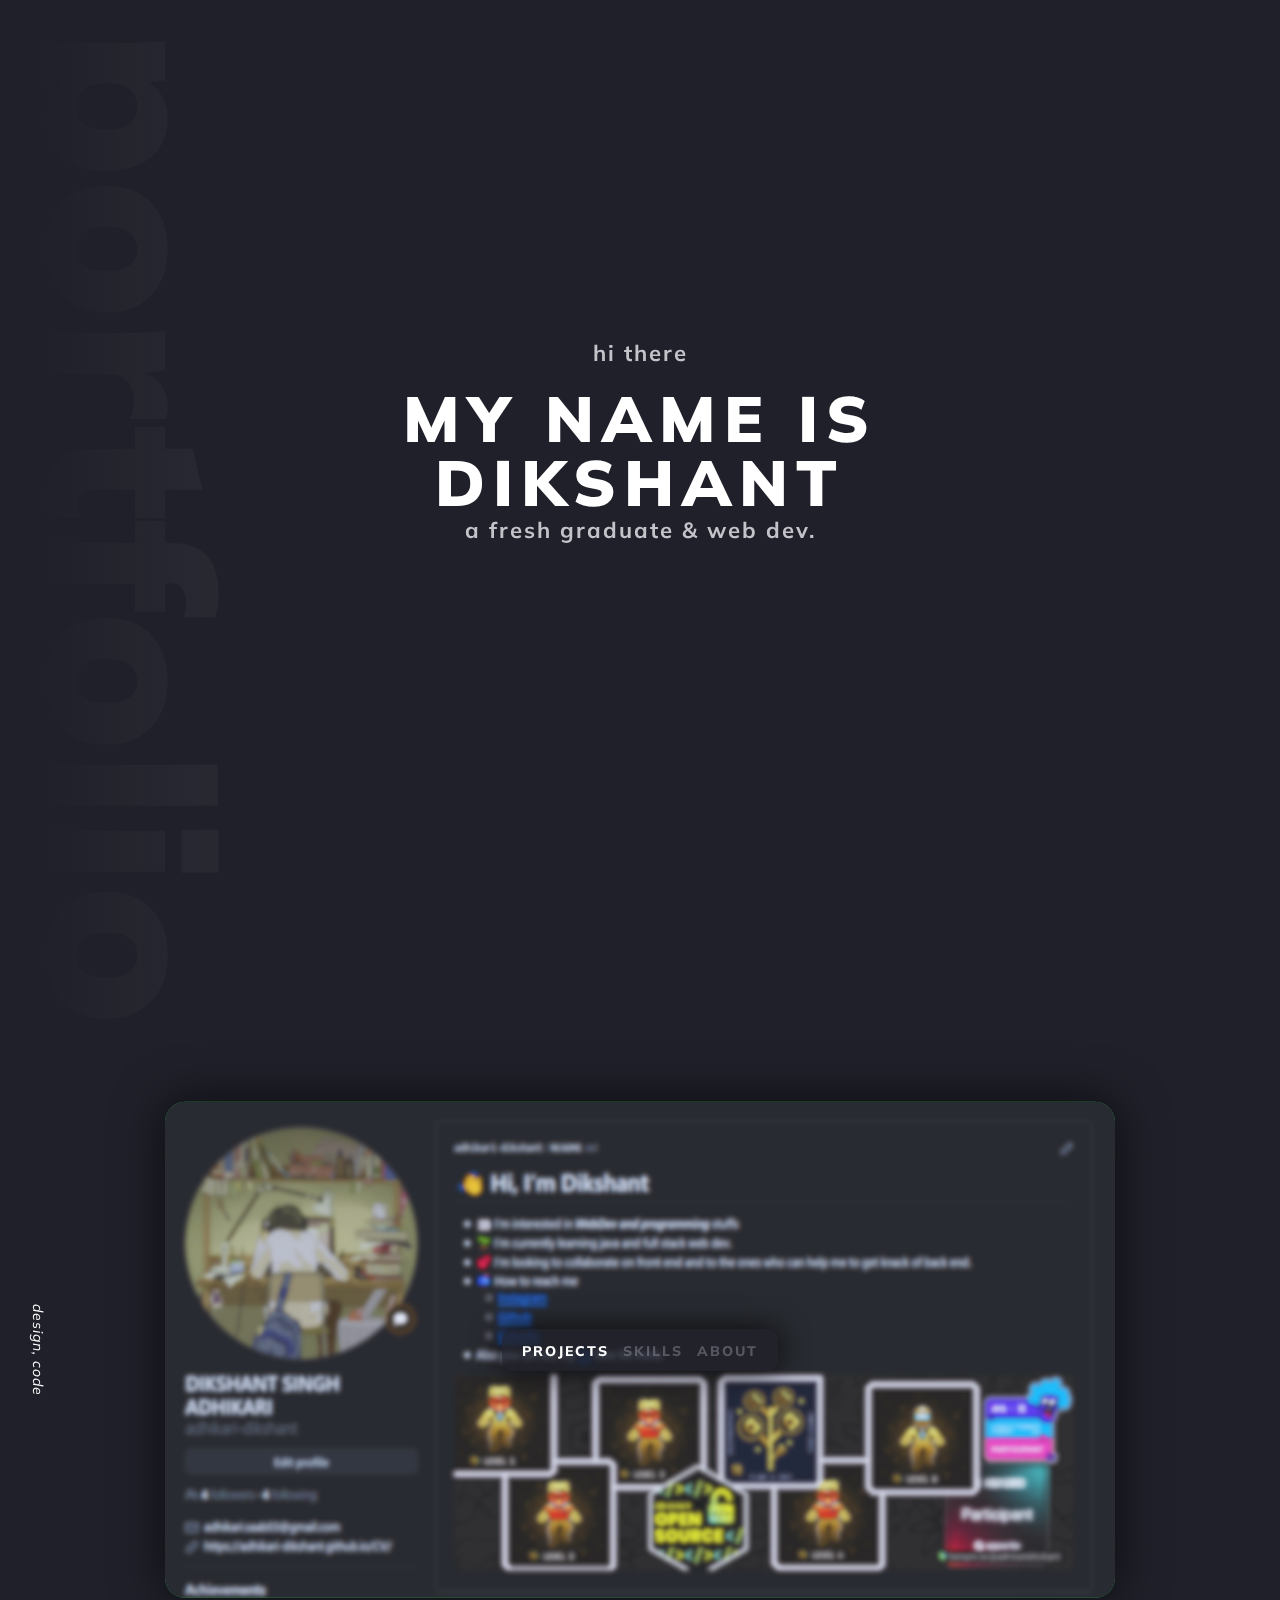
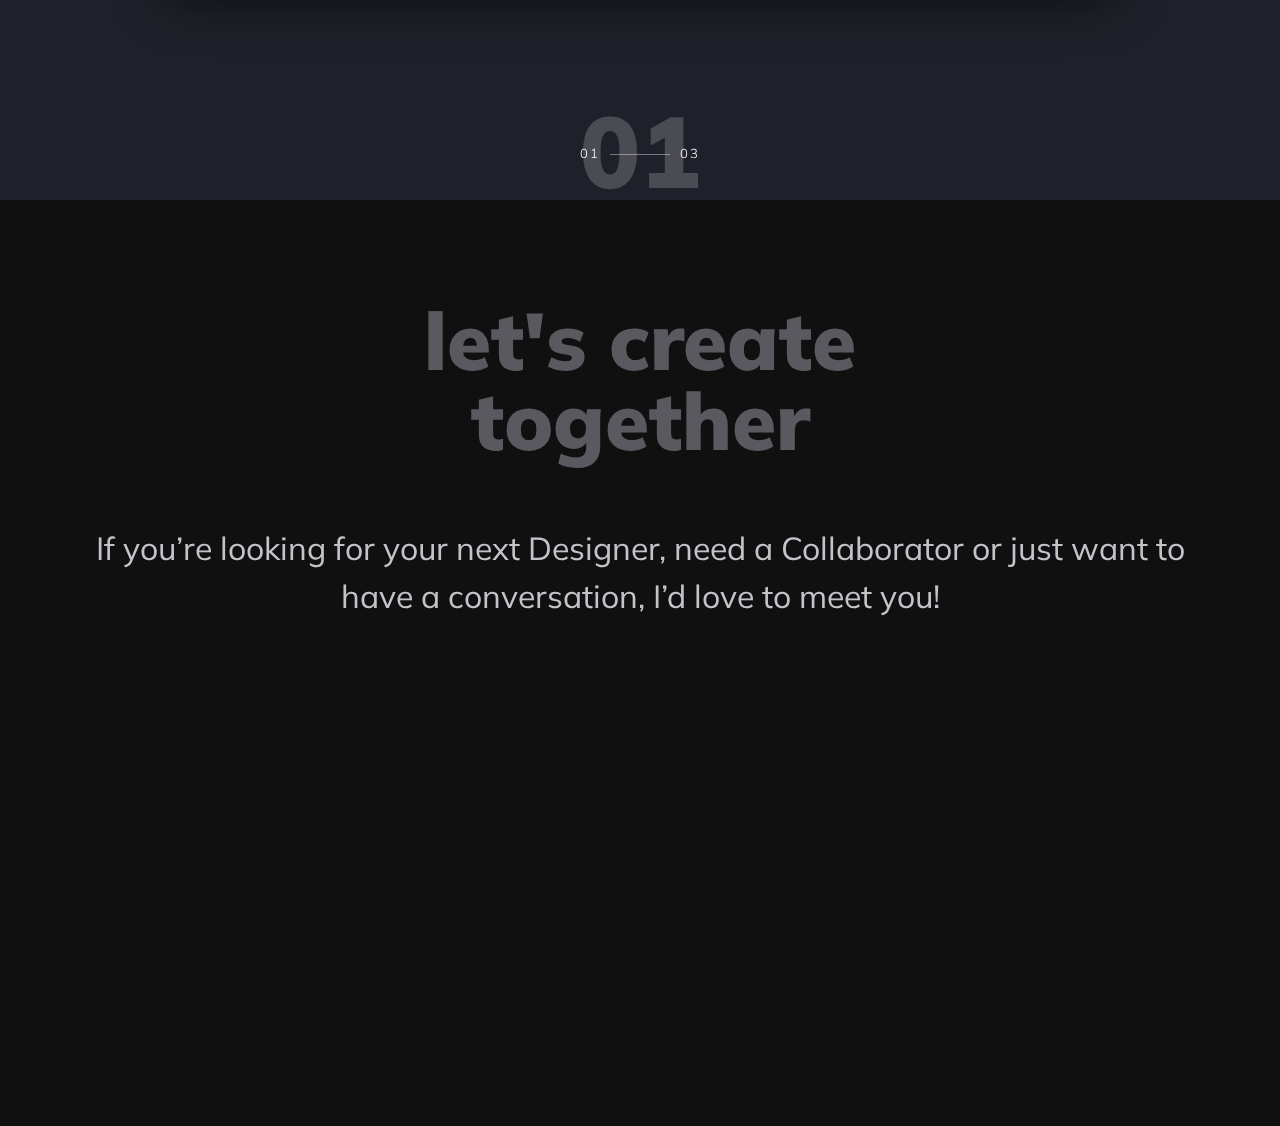
<file: index.html>
<!DOCTYPE html>
<html lang="en">
  <head>
    <meta charset="UTF-8" />
    <title>Dikshant Singh Adhikari</title>
    <link rel="shortcut icon" href="./assets/icon.ico" type="image/x-icon" />
    <link
      rel="stylesheet"
      href="https://cdnjs.cloudflare.com/ajax/libs/twitter-bootstrap/4.1.3/css/bootstrap.min.css"
    />
    <link
      rel="stylesheet"
      href="https://cdnjs.cloudflare.com/ajax/libs/animate.css/3.7.2/animate.min.css"
    />
    <link
      rel="stylesheet"
      href="https://cdnjs.cloudflare.com/ajax/libs/font-awesome/5.11.2/css/all.min.css"
    />
    <link
      rel="stylesheet"
      href="https://themify.me/wp-content/themes/themify-v32/themify-icons/themify-icons.css"
    />
    <link rel="stylesheet" href="./style.css" />
  </head>
  <body>
    <!-- partial:index.partial.html -->
    <div class="shadow-title parallax-top-shadow">portfolio</div>
    <div
      class="section-parallax parallax-00"
      style="
        background-image: url('http://www.ivang-design.com/svg-load/parallax/parallax-0.png');
      "
    ></div>
    <div
      class="section-parallax parallax-01"
      style="
        background-image: url('http://www.ivang-design.com/svg-load/parallax/parallax-01.png');
      "
    ></div>

    <div class="section full-height">
      <div class="section-title-wrap">
        <div class="container">
          <div class="row">
            <div class="col-12 text-center parallax-fade-top">
              <p>hi there</p>
              <h1>My name is<br />Dikshant</h1>
              <p>a fresh graduate & web dev.</p>
            </div>
          </div>
        </div>
      </div>
    </div>

    <div class="section full-height z-bigger">
      <ul class="case-study-wrapper">
        <li class="case-study-name">
          <a href="./pages/projects/projects.html" class="hover-target"
            >Projects</a
          >
        </li>
        <li class="case-study-name">
          <a href="./pages/skills/skills.html" class="hover-target">Skills</a>
        </li>
        <li class="case-study-name">
          <a href="./pages/about/about.html" class="hover-target">About</a>
        </li>
      </ul>
      <ul class="case-study-images">
        <li>
          <div class="img-hero-background bg-success bg-opacity-10">
            <img src="./assets/github.png" alt="" />
          </div>
          <div class="hero-number-back">01</div>
          <div class="hero-number">01</div>
          <div class="hero-number-fixed">03</div>
          <div class="case-study-title">design, code</div>
        </li>
        <li>
          <div class="img-hero-background">
            <img src="./assets/skills.png" alt="" />
          </div>
          <div class="hero-number-back">02</div>
          <div class="hero-number">02</div>
          <div class="case-study-title">growth, learnings</div>
        </li>
        <li>
          <div class="img-hero-background">
            <img src="./assets/about.png" alt="" />
          </div>
          <div class="hero-number-back">03</div>
          <div class="hero-number">03</div>
          <div class="case-study-title">personal, life</div>
        </li>
      </ul>
    </div>
    <div
      class="section padding-top-bottom over-hide background-dark z-bigger-2"
    >
      <div class="container">
        <div class="row justify-content-center">
          <div class="col-md-7 text-center">
            <a href="mailto:adhikari.saab03@gmail.com" class="hover-target">
              <div class="project-link-wrap">
                <p>let's create together</p>
              </div>
            </a>
          </div>
          <p class="footer-para">
            If you’re looking for your next Designer, need a Collaborator or
            just want to have a conversation, I’d love to meet you!
          </p>
        </div>
      </div>
      <div class="new_footer_top">
        <div class="footer_bg">
          <div class="footer_bg_one"></div>
          <div class="footer_bg_two"></div>
        </div>
      </div>
    </div>
    <!-- Scroll back to top
================================================== -->

    <div class="scroll-to-top hover-target"></div>

    <!-- Page cursor ================================================== -->
    <div class="cursor" id="cursor"></div>
    <div class="cursor2" id="cursor2"></div>
    <div class="cursor3" id="cursor3"></div>

    <!-- partial -->
    <script src="https://cdnjs.cloudflare.com/ajax/libs/jquery/3.3.1/jquery.min.js"></script>
    <script src="./script.js"></script>
  </body>
</html>
</file>
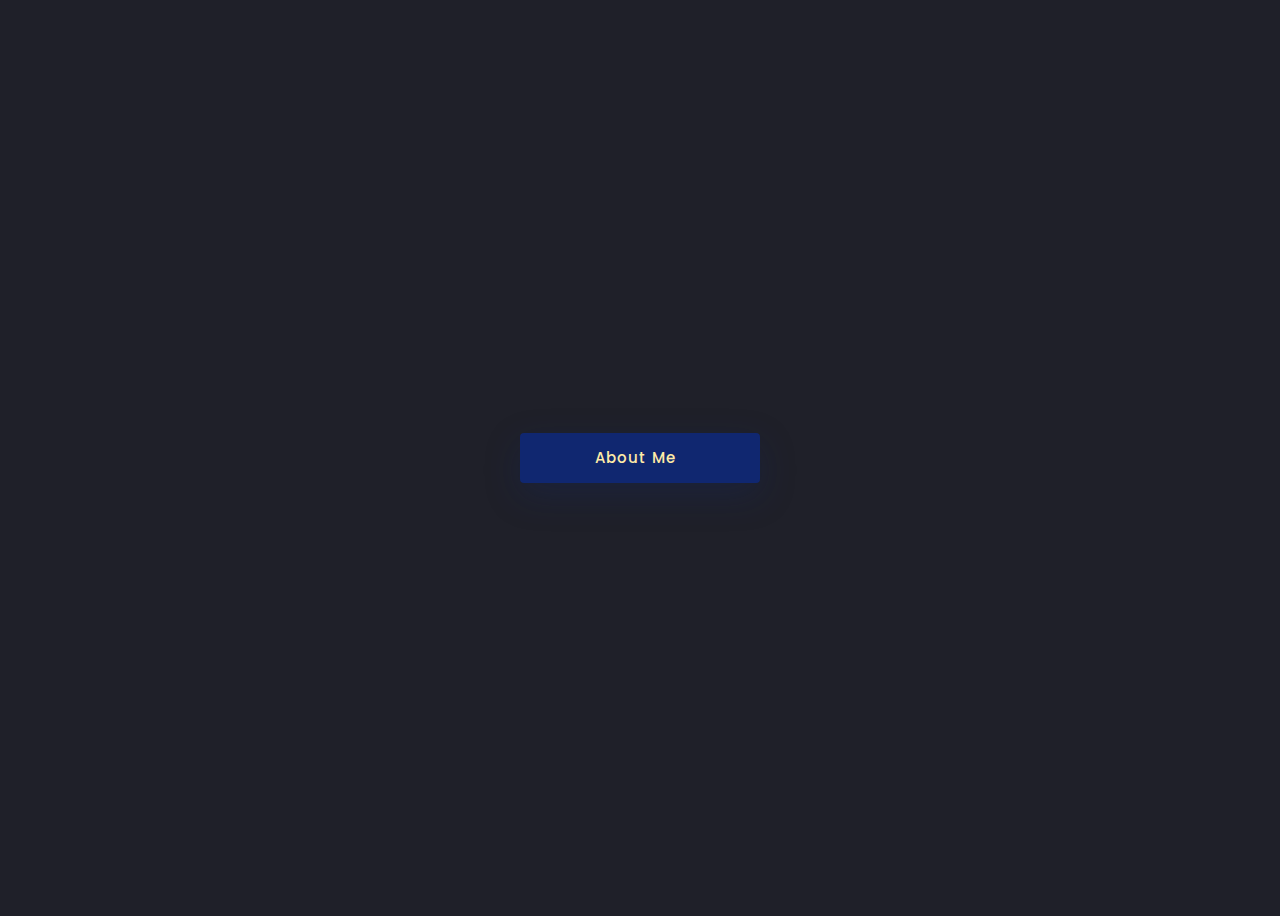
<file: pages/about/about.html>
<!DOCTYPE html>
<html lang="en">
  <head>
    <meta charset="UTF-8" />
    <title>Dikshant Singh Adhikari</title>
    <link rel="shortcut icon" href="./assets/icon.ico" type="image/x-icon" />
    <link
      rel="stylesheet"
      href="https://s3-us-west-2.amazonaws.com/s.cdpn.io/1462889/unicons.css"
    />
    <link rel="stylesheet" href="./style.css" />
  </head>
  <body>
    <div class="section full-height">
      <input
        class="modal-btn"
        type="checkbox"
        id="modal-btn"
        name="modal-btn"
      />
      <label for="modal-btn"
        >About Me <i class="uil uil-expand-arrows"></i
      ></label>
      <div class="modal">
        <div class="modal-wrap">
          <img src="./PXL_20221025_201603997.jpg" alt="" />
          <p>
            I truly believe that we are instinctively attracted to things that
            are pleasant to look at, also making us feel good. And I like to
            describe myself as a designer who tries to marry form and function.
          </p>
        </div>
      </div>
    </div>
  </body>
</html>
</file>
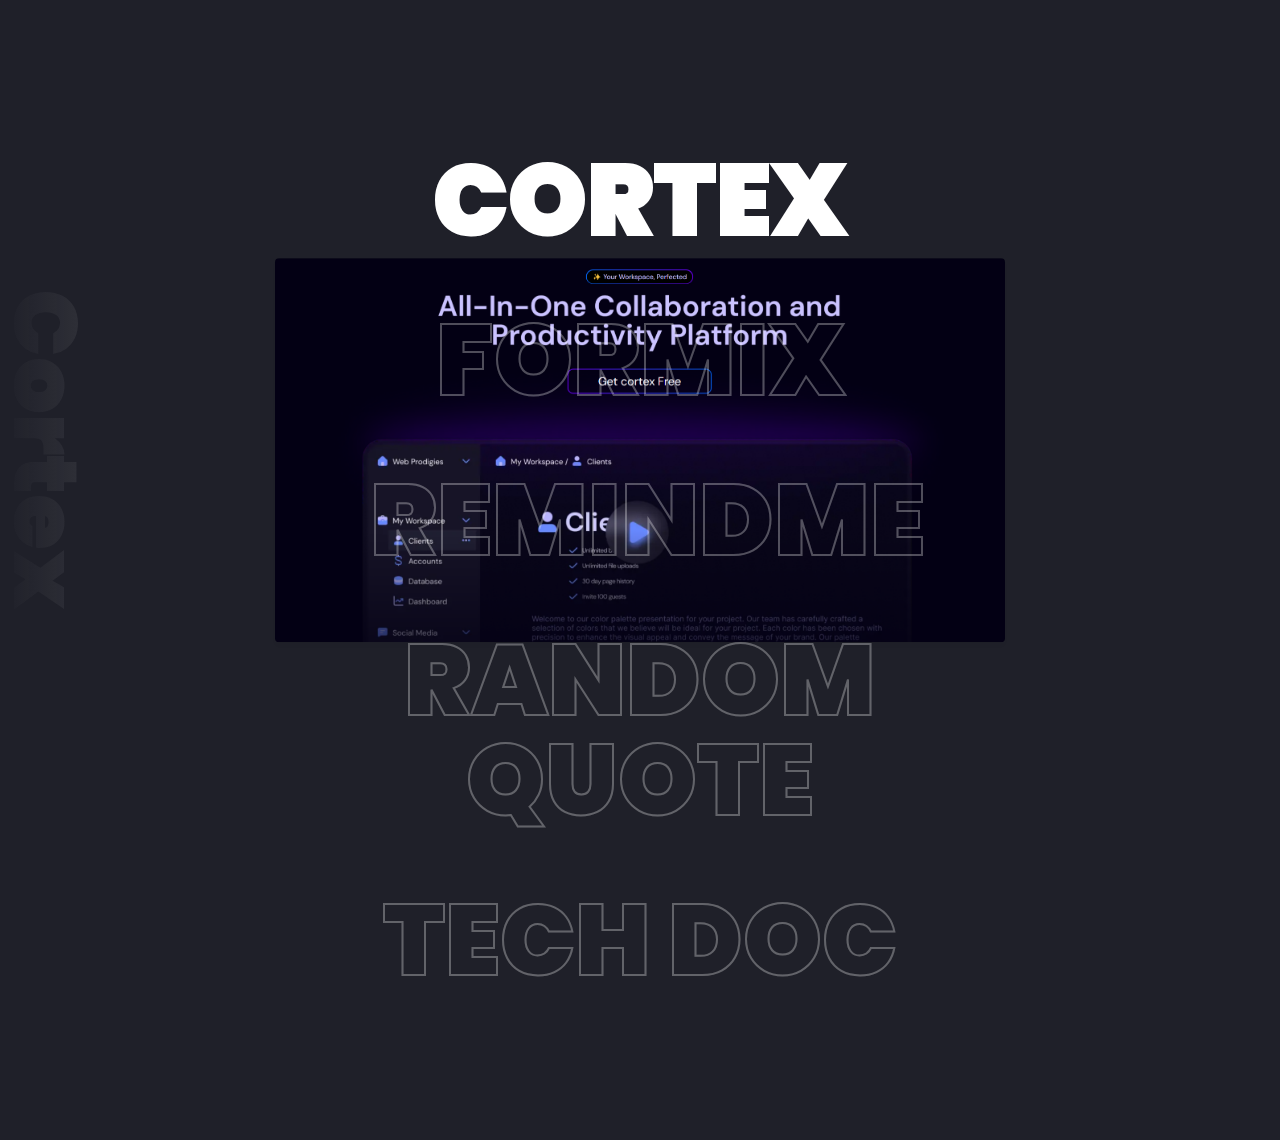
<file: pages/projects/projects.html>
<!DOCTYPE html>
<html lang="en">
  <head>
    <meta charset="UTF-8" />
    <title>Dikshant Singh Adhikari</title>
    <link rel="shortcut icon" href="../icon.ico" type="image/x-icon" />
    <link
      rel="stylesheet"
      href="https://cdnjs.cloudflare.com/ajax/libs/twitter-bootstrap/4.1.3/css/bootstrap.min.css"
    />
    <link
      rel="stylesheet"
      href="https://s3-us-west-2.amazonaws.com/s.cdpn.io/1462889/unicons.css"
    />
    <link rel="stylesheet" href="./style.css" />
  </head>
  <body>
    <!-- partial:index.partial.html -->
    <div class="hero-center-section">
      <div class="left-text">Cortex</div>
      <div class="container">
        <div class="row justify-content-center">
          <div class="col-md-8">
            <div class="img-wrap">
              <img src="./cortex.png" alt="" />
            </div>
          </div>
        </div>
      </div>
    </div>
    <div class="hero-center-section">
      <div class="left-text">Formix</div>
      <div class="container">
        <div class="row justify-content-center">
          <div class="col-md-8">
            <div class="img-wrap">
              <img src="./formix.png" alt="" />
            </div>
          </div>
        </div>
      </div>
    </div>
    <div class="hero-center-section">
      <div class="left-text">RemindMe</div>
      <div class="container">
        <div class="row justify-content-center">
          <div class="col-md-8">
            <div class="img-wrap">
              <img src="./remindme.png" alt="" />
            </div>
          </div>
        </div>
      </div>
    </div>
    <div class="hero-center-section">
      <div class="left-text">Random Quote</div>
      <div class="container">
        <div class="row justify-content-center">
          <div class="col-md-8">
            <div class="img-wrap">
              <img src="./quote.png" alt="" />
            </div>
          </div>
        </div>
      </div>
    </div>
    <div class="hero-center-section">
      <div class="left-text">Tech Doc</div>
      <div class="container">
        <div class="row justify-content-center">
          <div class="col-md-8">
            <div class="img-wrap">
              <img src="./tech.png" alt="" />
            </div>
          </div>
        </div>
      </div>
    </div>

    <div class="section padding-top-bottom over-hide z-bigger">
      <ul class="slide-buttons">
        <li class="">
          <a
            href="https://github.com/adhikari-dikshant/notion-clone"
            class="hover-target"
            data-hover="cortex"
            >Cortex</a
          >
        </li>
        <li class="">
          <a
            href="https://formix-eta.vercel.app/"
            class="hover-target"
            class="hover-target"
            data-hover="formix"
            >Formix</a
          >
        </li>
        <li class="">
          <a
            href="https://remind-me-orpin.vercel.app/"
            class="hover-target"
            data-hover="RemindMe"
            >RemindMe</a
          >
        </li>
        <li class="">
          <a
            href="https://quote-random-three.vercel.app/"
            class="hover-target"
            data-hover="random quote"
            >Random Quote</a
          >
        </li>
        <li class="">
          <a
            href="https://tech-documentation-page-zeta.vercel.app/"
            class="hover-target"
            data-hover="tech doc"
            >Tech Doc</a
          >
        </li>
      </ul>
    </div>

    <!-- Page cursor
	================================================== -->

    <div class="cursor" id="cursor"></div>
    <div class="cursor2" id="cursor2"></div>
    <div class="cursor3" id="cursor3"></div>

    <!-- partial -->
    <script src="https://cdnjs.cloudflare.com/ajax/libs/jquery/3.3.1/jquery.min.js"></script>
    <script src="./script.js"></script>
  </body>
</html>
</file>
<file: style.css>
@import url("https://fonts.googleapis.com/css?family=Muli:200,200i,300,300i,400,400i,600,600i,700,700i,800,800i,900,900i&subset=latin-ext,vietnamese");
body {
  width: 100%;
  display: block;
  overflow-x: hidden;
  background-color: #1f2029;
  color: #c4c3ca;
  font-family: "Muli", sans-serif;
}
::selection {
  background-color: #000;
  color: #fff;
}
::-moz-selection {
  background-color: #000;
  color: #fff;
}
a:hover {
  text-decoration: none;
}

/* #Cursor
================================================== */

.cursor,
.cursor2,
.cursor3 {
  position: fixed;
  border-radius: 50%;
  transform: translateX(-50%) translateY(-50%);
  pointer-events: none;
  left: -100px;
  top: 50%;
}
.cursor {
  background-color: #fff;
  height: 0;
  width: 0;
  z-index: 99999;
}
.cursor2,
.cursor3 {
  height: 36px;
  width: 36px;
  z-index: 99998;
  -webkit-transition: all 0.3s ease-out;
  transition: all 0.3s ease-out;
}
.cursor2.hover,
.cursor3.hover {
  -webkit-transform: scale(2) translateX(-25%) translateY(-25%);
  transform: scale(2) translateX(-25%) translateY(-25%);
  border: none;
}
.cursor2 {
  border: 2px solid #fff;
  box-shadow: 0 0 22px rgba(255, 255, 255, 0.6);
}
.cursor2.hover {
  background: rgba(255, 255, 255, 0.1);
  box-shadow: 0 0 12px rgba(255, 255, 255, 0.2);
}
@media screen and (max-width: 1200px) {
  .cursor,
  .cursor2,
  .cursor3 {
    display: none;
  }
}

.shadow-title {
  position: fixed;
  top: 0;
  margin-top: 30px;
  left: 20px;
  width: 100%;
  height: 300%;
  text-align: left;
  font-family: "Muli", sans-serif;
  -webkit-writing-mode: vertical-lr;
  writing-mode: vertical-lr;
  font-size: 18vw;
  line-height: 1;
  color: rgba(200, 200, 200, 0.1);
  background: linear-gradient(
    90deg,
    rgba(200, 200, 200, 0),
    rgba(200, 200, 200, 0.35)
  );
  -webkit-background-clip: text;
  -webkit-text-fill-color: transparent;
  font-weight: 900;
  z-index: 1;
}
.section-parallax {
  position: fixed;
  top: 0;
  left: 0;
  width: 100%;
  height: 100%;
  background-position: center;
  background-size: cover;
  z-index: 2;
}
.section {
  position: relative;
  width: 100%;
  display: block;
}
.full-height {
  height: 100vh;
}
.section.z-bigger {
  z-index: 100;
}
.section.z-bigger-2 {
  z-index: 200;
}
.section-title-wrap {
  position: absolute;
  top: 50%;
  left: 0;
  width: 100%;
  transform: translateY(-50%);
  z-index: 3;
}
.section-title-wrap p {
  letter-spacing: 2px;
  font-size: 22px;
  font-weight: 700;
  padding: 0;
}
.section-title-wrap h1 {
  margin: 0;
  padding: 0;
  font-size: 5vw;
  letter-spacing: 8px;
  font-weight: 900;
  color: #fff;
  line-height: 1;
  text-transform: uppercase;
}
.padding-top-bottom {
  padding-top: 100px;
  padding-bottom: 100px;
}
.over-hide {
  overflow: hidden;
}
.background-dark {
  background-color: #101010;
}
.project-link-wrap {
  position: relative;
  display: block;
  width: 100%;
  text-align: center;
  margin: 0 auto;
  cursor: pointer;
}
.project-link-wrap p {
  font-size: 5rem;
  line-height: 80px;
  color: #a4a2af;
  font-weight: 900;
  text-align: center;
  margin: 0 auto;
  cursor: pointer;
  opacity: 0.5;
  -webkit-transition: all 200ms linear;
  transition: all 200ms linear;
}
.project-link-wrap:hover p {
  opacity: 0.15;
}

/* Case Study Showcase
================================================== */

.case-study-wrapper {
  position: absolute;
  top: 50%;
  left: 50%;
  z-index: 10;
  width: auto;
  margin: 0;
  padding: 8px 15px;
  -webkit-transform: translate(-50%, -50%);
  transform: translate(-50%, -50%);
  list-style: none;
  background-color: rgba(31, 32, 41, 0.8);
  border-radius: 10px;
  box-shadow: 0 0 30px rgba(0, 0, 0, 0.8);
}
.case-study-wrapper .case-study-name {
  margin: 5px;
  display: inline-block;
}
.case-study-wrapper .case-study-name a {
  position: relative;
  list-style: none;
  margin: 0 auto;
  display: block;
  text-align: center;
  padding: 0;
  font-size: 14px;
  font-weight: 800;
  line-height: 1;
  letter-spacing: 2px;
  color: #8e8d9a;
  opacity: 0.5;
  text-decoration: none;
  text-transform: uppercase;
  -webkit-transition: all 300ms linear;
  transition: all 300ms linear;
}
.case-study-wrapper .case-study-name a:hover {
  text-decoration: none;
}
.case-study-wrapper .case-study-name.active a {
  opacity: 1;
  color: #fff;
}
.case-study-images {
  position: absolute;
  top: 0;
  left: 0;
  width: 100%;
  height: 100%;
  margin: 0;
  z-index: 2;
}
.case-study-images li {
  position: absolute;
  width: 100%;
  height: 100%;
  top: 0;
  left: 0;
  overflow: hidden;
  list-style: none;
  -webkit-transition: all 300ms linear;
  transition: all 300ms linear;
}
.case-study-images li .img-hero-background {
  position: absolute;
  width: calc(100% - 80px);
  max-width: 950px;
  -webkit-background-size: cover;
  -moz-background-size: cover;
  -o-background-size: cover;
  background-size: cover;
  background-position: center center;
  background-repeat: no-repeat;
  top: 50%;
  left: 50%;
  overflow: hidden;
  list-style: none;
  opacity: 0;
  border-radius: 20px;
  box-shadow: 0 0 50px rgba(0, 0, 0, 0.6);
  -webkit-transform: translate(-50%, -50%);
  transform: translate(-50%, -50%);
  -webkit-transition: all 300ms linear;
  transition: all 300ms linear;
}
.case-study-images li .img-hero-background img {
  width: 100%;
  height: auto;
  display: block;
}
.case-study-images li.show .img-hero-background {
  opacity: 1;
}
.case-study-images li .case-study-title {
  position: absolute;
  top: 0;
  height: 100%;
  text-align: center;
  left: 30px;
  display: block;
  opacity: 0;
  z-index: 19;
  letter-spacing: 1px;
  font-size: 14px;
  -webkit-writing-mode: vertical-lr;
  writing-mode: vertical-lr;
  font-weight: 400;
  line-height: 16px;
  color: #fff;
  font-style: italic;
  -webkit-transform: translateX(-100%);
  transform: translateX(-100%);
  -webkit-transition: all 300ms linear;
  transition: all 300ms linear;
}
.case-study-images li.show .case-study-title {
  opacity: 1;
  -webkit-transform: translateX(0);
  transform: translateX(0);
}
.case-study-images li .hero-number-back {
  position: absolute;
  bottom: 0;
  left: 50%;
  -webkit-transform: translateX(-50%);
  transform: translateX(-50%);
  display: block;
  list-style: none;
  opacity: 0;
  font-size: 100px;
  font-weight: 900;
  line-height: 1;
  color: rgba(255, 255, 255, 0.2);
  z-index: 5;
  -webkit-transition: all 300ms linear;
  transition: all 300ms linear;
}
.case-study-images li .hero-number {
  position: absolute;
  bottom: 40px;
  left: 50%;
  width: 40px;
  margin-left: -70px;
  display: block;
  letter-spacing: 2px;
  text-align: center;
  list-style: none;
  opacity: 0;
  font-size: 13px;
  font-weight: 300;
  line-height: 1;
  color: #fff;
  z-index: 6;
  -webkit-transform: translateY(100%);
  transform: translateY(100%);
  -webkit-transition: all 300ms linear;
  transition: all 300ms linear;
}
.case-study-images li .hero-number-fixed {
  position: absolute;
  bottom: 40px;
  left: 50%;
  margin-left: 30px;
  width: 40px;
  text-align: center;
  display: block;
  letter-spacing: 2px;
  list-style: none;
  font-size: 13px;
  font-weight: 300;
  line-height: 1;
  color: #fff;
  z-index: 6;
}
.case-study-images li .hero-number-fixed:before {
  position: absolute;
  content: "";
  top: 50%;
  left: -60px;
  width: 60px;
  height: 1px;
  z-index: 1;
  background-color: rgba(255, 255, 255, 0.4);
}
.case-study-images li.show .hero-number {
  opacity: 1;
  -webkit-transform: translateY(0);
  transform: translateY(0);
}
.case-study-images li.show .hero-number-back {
  opacity: 1;
}

/* #back to top arrow
================================================== */

.scroll-to-top {
  position: fixed;
  bottom: 30px;
  right: 30px;
  opacity: 0;
  visibility: hidden;
  width: 10px;
  height: 40px;
  z-index: 251;
  background-repeat: no-repeat;
  background-position: top center;
  background-size: 10px 40px;
  cursor: pointer;
  background-image: url("http://www.ivang-design.com/svg-load/parallax/arrow-up.png");
  transform: translateY(-15px);
  -webkit-transition: all 250ms linear;
  transition: all 250ms linear;
}
.scroll-to-top:hover {
  bottom: 32px;
}
.scroll-to-top.active-arrow {
  opacity: 1;
  visibility: visible;
  transform: translateY(0);
}

/* #Media
================================================== */

@media (max-width: 1200px) {
  .scroll-to-top {
    right: 13px;
  }
  .case-study-images li .case-study-title {
    left: 13px;
  }
}

@media (max-width: 991px) {
  .case-study-images li .hero-number-back {
    font-size: 26vw;
  }
}

@media (max-width: 767px) {
  .case-study-wrapper {
    background-color: rgba(31, 32, 41, 0.95);
    box-shadow: 0 0 10px rgba(0, 0, 0, 0.8);
  }
  .case-study-wrapper .case-study-name a {
    font-size: 11px;
    letter-spacing: 1px;
    text-align: center;
    margin: 5px;
  }
  .case-study-wrapper .case-study-name {
    margin: 0 auto;
    text-align: center;
  }
  .case-study-images li .hero-number-back {
    font-size: 32vw;
  }
}
/* footer----------------------------------------------------------------*/
.footer-para {
  padding-top: 2em;
  font-size: 2rem;
  font-family: "Muli", sans-serif;
  align-content: center;
  text-align: center;
}

.new_footer_top {
  padding: 120px 0px 270px;
  position: relative;
  overflow-x: hidden;
}

.new_footer_top .footer_bg {
  position: absolute;
  bottom: 0;
  background: url("https://blogger.googleusercontent.com/img/b/R29vZ2xl/AVvXsEigB8iI5tb8WSVBuVUGc9UjjB8O0708X7Fdic_4O1LT4CmLHoiwhanLXiRhe82yw0R7LgACQ2IhZaTY0hhmGi0gYp_Ynb49CVzfmXtYHUVKgXXpWvJ_oYT8cB4vzsnJLe3iCwuzj-w6PeYq_JaHmy_CoGoa6nw0FBo-2xLdOPvsLTh_fmYH2xhkaZ-OGQ/s16000/footer_bg.png")
    no-repeat scroll center 0;
  width: 100%;
  height: 266px;
}

.new_footer_top .footer_bg .footer_bg_one {
  background: url("https://blogger.googleusercontent.com/img/b/R29vZ2xl/AVvXsEia0PYPxwT5ifToyP3SNZeQWfJEWrUENYA5IXM6sN5vLwAKvaJS1pQVu8mOFFUa_ET4JuHNTFAxKURFerJYHDUWXLXl1vDofYXuij45JZelYOjEFoCOn7E6Vxu0fwV7ACPzArcno1rYuVxGB7JY6G7__e4_KZW4lTYIaHSLVaVLzklZBLZnQw047oq5-Q/s16000/volks.gif")
    no-repeat center center;
  width: 330px;
  height: 105px;
  background-size: 100%;
  position: absolute;
  bottom: 0;
  left: 30%;
  -webkit-animation: myfirst 22s linear infinite;
  animation: myfirst 22s linear infinite;
}

.new_footer_top .footer_bg .footer_bg_two {
  background: url("https://blogger.googleusercontent.com/img/b/R29vZ2xl/AVvXsEhyLGwEUVwPK6Vi8xXMymsc-ZXVwLWyXhogZxbcXQYSY55REw_0D4VTQnsVzCrL7nsyjd0P7RVOI5NKJbQ75koZIalD8mqbMquP20fL3DxsWngKkOLOzoOf9sMuxlbyfkIBTsDw5WFUj-YJiI50yzgVjF8cZPHhEjkOP_PRTQXDHEq8AyWpBiJdN9SfQA/s16000/cyclist.gif")
    no-repeat center center;
  width: 88px;
  height: 100px;
  background-size: 100%;
  bottom: 0;
  left: 38%;
  position: absolute;
  -webkit-animation: myfirst 30s linear infinite;
  animation: myfirst 30s linear infinite;
}

@-moz-keyframes myfirst {
  0% {
    left: -25%;
  }
  100% {
    left: 100%;
  }
}

@-webkit-keyframes myfirst {
  0% {
    left: -25%;
  }
  100% {
    left: 100%;
  }
}

@keyframes myfirst {
  0% {
    left: -25%;
  }
  100% {
    left: 100%;
  }
}
</file>
<file: pages/about/style.css>
@import url("https://fonts.googleapis.com/css?family=Poppins:400,500,600,700,800,900");
*,
*::before,
*::after {
  box-sizing: border-box;
}
body {
  font-family: "Poppins", sans-serif;
  font-weight: 400;
  font-size: 15px;
  line-height: 1.7;
  color: #1f2029;
  background-color: #1f2029;
  overflow: hidden;
  background-image: url("https://assets.codepen.io/1462889/back-page.svg");
  background-position: center;
  background-repeat: no-repeat;
  background-size: 101%;
}
p {
  font-family: "Poppins", sans-serif;
  font-weight: 400;
  font-size: 16px;
  line-height: 1.7;
  color: #1f2029;
}

.section {
  position: relative;
  width: 100%;
  display: block;
  display: -ms-flexbox;
  display: flex;
  -ms-flex-wrap: wrap;
  flex-wrap: wrap;
  -ms-flex-pack: center;
  justify-content: center;
}
.full-height {
  min-height: 100vh;
}

[type="checkbox"]:checked,
[type="checkbox"]:not(:checked) {
  position: absolute;
  left: -9999px;
}
.modal-btn:checked + label,
.modal-btn:not(:checked) + label {
  position: relative;
  font-family: "Poppins", sans-serif;
  font-weight: 500;
  font-size: 15px;
  line-height: 2;
  height: 50px;
  transition: all 200ms linear;
  border-radius: 4px;
  width: 240px;
  letter-spacing: 1px;
  display: -webkit-inline-flex;
  display: -ms-inline-flexbox;
  display: inline-flex;
  -webkit-align-items: center;
  -moz-align-items: center;
  -ms-align-items: center;
  align-items: center;
  -webkit-justify-content: center;
  -moz-justify-content: center;
  -ms-justify-content: center;
  justify-content: center;
  -ms-flex-pack: center;
  text-align: center;
  -ms-flex-item-align: center;
  align-self: center;
  border: none;
  cursor: pointer;
  background-color: #102770;
  color: #ffeba7;
  box-shadow: 0 12px 35px 0 rgba(16, 39, 112, 0.25);
}
.modal-btn:not(:checked) + label:hover {
  background-color: #ffeba7;
  color: #102770;
}
.modal-btn:checked + label .uil,
.modal-btn:not(:checked) + label .uil {
  margin-left: 10px;
  font-size: 18px;
}
.modal-btn:checked + label:after,
.modal-btn:not(:checked) + label:after {
  position: fixed;
  top: 30px;
  right: 30px;
  z-index: 110;
  width: 40px;
  border-radius: 3px;
  height: 30px;
  text-align: center;
  line-height: 30px;
  font-size: 18px;
  background-color: #ffeba7;
  color: #102770;
  font-family: "unicons";
  content: "\eac6";
  box-shadow: 0 12px 25px 0 rgba(16, 39, 112, 0.25);
  transition: all 200ms linear;
  opacity: 0;
  pointer-events: none;
  transform: translateY(20px);
}
.modal-btn:checked + label:hover:after,
.modal-btn:not(:checked) + label:hover:after {
  background-color: #102770;
  color: #ffeba7;
}
.modal-btn:checked + label:after {
  transition: opacity 300ms 300ms ease, transform 300ms 300ms ease,
    background-color 250ms linear, color 250ms linear;
  opacity: 1;
  pointer-events: auto;
  transform: translateY(0);
}
.modal {
  position: fixed;
  display: block;
  display: -ms-flexbox;
  display: flex;
  -ms-flex-wrap: wrap;
  flex-wrap: wrap;
  -ms-flex-pack: center;
  justify-content: center;
  margin: 0 auto;
  top: 0;
  left: 0;
  width: 100%;
  height: 100%;
  z-index: 100;
  overflow-x: hidden;
  background-color: rgba(31, 32, 41, 0.75);
  pointer-events: none;
  opacity: 0;
  transition: opacity 250ms 700ms ease;
}
.modal-btn:checked ~ .modal {
  pointer-events: auto;
  opacity: 1;
  transition: all 300ms ease-in-out;
}
.modal-wrap {
  position: relative;
  display: block;
  width: 100%;
  max-width: 400px;
  margin: 0 auto;
  margin-top: 20px;
  margin-bottom: 20px;
  border-radius: 4px;
  overflow: hidden;
  padding-bottom: 20px;
  background-color: #fff;
  -ms-flex-item-align: center;
  align-self: center;
  box-shadow: 0 12px 25px 0 rgba(199, 175, 189, 0.25);
  opacity: 0;
  transform: scale(0.6);
  transition: opacity 250ms 250ms ease, transform 300ms 250ms ease;
}
.modal-wrap img {
  display: block;
  width: 100%;
  height: auto;
}
.modal-wrap p {
  padding: 20px 30px 0 30px;
}
.modal-btn:checked ~ .modal .modal-wrap {
  opacity: 1;
  transform: scale(1);
  transition: opacity 250ms 500ms ease, transform 350ms 500ms ease;
}

.logo {
  position: absolute;
  top: 25px;
  left: 25px;
  display: block;
  z-index: 1000;
  transition: all 250ms linear;
}
.logo img {
  height: 26px;
  width: auto;
  display: block;
  filter: brightness(10%);
  transition: filter 250ms 700ms linear;
}
.modal-btn:checked ~ .logo img {
  filter: brightness(100%);
  transition: all 250ms linear;
}

@media screen and (max-width: 500px) {
  .modal-wrap {
    width: calc(100% - 40px);
    padding-bottom: 15px;
  }
  .modal-wrap p {
    padding: 15px 20px 0 20px;
  }
}
</file>
<file: pages/projects/style.css>
/*================PROJECTS======================*/
@import url("https://fonts.googleapis.com/css?family=Poppins:100,100i,200,200i,300,300i,400,400i,500,500i,600,600i,700,700i,800,800i,900,900i&subset=devanagari,latin-ext");
:root {
  --white: #ffffff;
  --black: #000000;
  --dark-blue: #1f2029;
  --dark-light: #424455;
  --red: #da2c4d;
  --yellow: #f8ab37;
  --grey: #ecedf3;
}

/* #Primary
================================================== */
body {
  width: 100%;
  height: 100vh;
  background: var(--dark-blue);
  overflow-x: hidden;
  font-family: "Poppins", sans-serif;
  font-size: 16px;
  line-height: 30px;
  -webkit-transition: all 300ms linear;
  transition: all 300ms linear;
}
p {
  font-family: "Poppins", sans-serif;
  font-size: 16px;
  line-height: 30px;
  color: var(--white);
  -webkit-transition: all 300ms linear;
  transition: all 300ms linear;
}
::selection {
  color: var(--white);
  background-color: var(--black);
}
::-moz-selection {
  color: var(--white);
  background-color: var(--black);
}
mark {
  color: var(--white);
  background-color: var(--black);
}
.color-yellow {
  color: var(--yellow);
}
.size-18 {
  font-size: 18px;
}
.opacity-40 {
  opacity: 0.4;
}
.opacity-60 {
  opacity: 0.6;
}
.section {
  position: relative;
  width: 100%;
  display: block;
  z-index: 30 !important;
}
.over-hide {
  overflow: hidden;
}
.padding-top-bottom {
  padding-top: 90px;
  padding-bottom: 90px;
}
.hero-center-section {
  position: fixed;
  top: 50%;
  left: 0;
  width: 100%;
  z-index: 10;
  transform: translateY(-50%);
  opacity: 0;
  -webkit-transition: all 300ms linear;
  transition: all 300ms linear;
}
.hero-center-section.show {
  opacity: 1;
}
.hero-center-section .left-text {
  position: absolute;
  top: -50%;
  left: -20px;
  height: 200%;
  z-index: 1;
  font-family: "Poppins", sans-serif;
  font-weight: 900;
  text-align: center;
  -webkit-writing-mode: vertical-lr;
  writing-mode: vertical-lr;
  font-size: 7vw;
  line-height: 1;
  color: rgba(200, 200, 200, 0.1);
  background: linear-gradient(
    90deg,
    rgba(200, 200, 200, 0),
    rgba(200, 200, 200, 0.1)
  );
  -webkit-background-clip: text;
  -webkit-text-fill-color: transparent;
  line-height: 1;
  -webkit-transition: all 300ms linear;
  transition: all 300ms linear;
}
.hero-center-section.show .left-text {
  left: 0;
}

.z-bigger {
  z-index: 30 !important;
}

.img-wrap {
  position: relative;
  width: 100%;
  overflow: hidden;
  border-radius: 4px;
  box-shadow: 0 3px 5px rgba(0, 0, 0, 0.02);
  display: block;
  transform: scale(1.03);
  -webkit-transition: all 300ms linear;
  transition: all 300ms linear;
}
.hero-center-section.show .img-wrap {
  transform: scale(1);
}
.img-wrap img {
  width: 100%;
  height: auto;
  display: block;
}

/* #Cursor
================================================== */
.cursor,
.cursor2,
.cursor3 {
  position: fixed;
  border-radius: 50%;
  transform: translateX(-50%) translateY(-50%);
  pointer-events: none;
  left: -100px;
  top: 50%;
  mix-blend-mode: difference;
  -webkit-transition: all 300ms linear;
  transition: all 300ms linear;
  z-index: 9999999;
}
.cursor {
  background-color: var(--white);
  height: 0;
  width: 0;
  z-index: 9999999;
}
.cursor2,
.cursor3 {
  height: 36px;
  width: 36px;
  z-index: 99998;
  -webkit-transition: all 0.3s ease-out;
  transition: all 0.3s ease-out;
}
.cursor2.hover,
.cursor3.hover {
  -webkit-transform: scale(2) translateX(-25%) translateY(-25%);
  transform: scale(2) translateX(-25%) translateY(-25%);
  border: none;
}
.cursor2 {
  border: 2px solid var(--white);
  box-shadow: 0 0 12px rgba(255, 255, 255, 0.2);
}
.cursor2.hover {
  background: rgba(255, 255, 255, 1);
  box-shadow: 0 0 0 rgba(255, 255, 255, 0.2);
}

.link-to-page {
  position: fixed;
  top: 30px;
  right: 30px;
  z-index: 20000;
  cursor: pointer;
  width: 50px;
}
.link-to-page img {
  width: 100%;
  height: auto;
  display: block;
}
.slide-buttons {
  position: relative;
  padding: 0;
  margin: 0 auto;
  text-align: center;
  width: 580px;
  max-width: 100%;
  padding-left: 20px;
  padding-right: 20px;
  list-style: none;
}
.slide-buttons li {
  position: relative;
  padding: 0;
  margin: 0 auto;
  text-align: center;
  margin: 60px 0;
  display: block;
  list-style: none;
  -webkit-transition: all 300ms linear;
  transition: all 300ms linear;
}
.slide-buttons li a {
  position: relative;
  display: inline-block;
  font-family: "Poppins", sans-serif;
  font-weight: 900;
  font-size: 100px;
  line-height: 1;
  text-transform: uppercase;
  -webkit-text-stroke: 2px var(--white);
  text-stroke: 2px var(--white);
  -webkit-text-fill-color: transparent;
  text-fill-color: transparent;
  color: transparent;
  opacity: 0.3;
  -webkit-transition: all 300ms linear;
  transition: all 300ms linear;
}
.slide-buttons li.active a {
  opacity: 1;
}
.slide-buttons li a:hover {
  text-decoration: none;
}
.slide-buttons li a:focus,
.slide-buttons li a:active {
  border: none;
  outline: none;
  box-shadow: none;
}
.slide-buttons li a::before {
  position: absolute;
  top: 0;
  left: 0;
  font-family: "Poppins", sans-serif;
  font-weight: 900;
  font-size: 100px;
  line-height: 1;
  overflow: hidden;
  text-transform: uppercase;
  padding: 0;
  max-height: 0;
  -webkit-text-stroke: transparent;
  text-stroke: transparent;
  -webkit-text-fill-color: var(--white);
  text-fill-color: var(--white);
  color: var(--white);
  content: attr(data-hover);
  -webkit-transition: max-height 0.4s;
  -moz-transition: max-height 0.4s;
  transition: max-height 0.4s;
}
.slide-buttons li.active a::before,
.slide-buttons li a:active::before,
.slide-buttons li a:focus::before {
  max-height: 100%;
}

.bottom-right {
  position: fixed;
  bottom: 50px;
  right: 30px;
  z-index: 1000;
}

/* #Media
================================================== */

@media (max-width: 1199px) {
  .hero-center-section .left-text {
    font-size: 13vw;
  }
  .slide-buttons li {
    margin: 50px 0;
  }
  .slide-buttons li a {
    font-size: 80px;
  }
  .slide-buttons li a::before {
    font-size: 80px;
  }
}

@media (max-width: 991px) {
  .hero-center-section .left-text {
    font-size: 16vw;
  }
}

@media (max-width: 767px) {
  .cursor,
  .cursor2,
  .cursor3 {
    display: none;
  }
  .hero-center-section .left-text {
    display: none;
  }
  .slide-buttons li {
    margin: 40px 0;
  }
  .slide-buttons li a {
    font-size: 60px;
    font-weight: 700;
  }
  .slide-buttons li a::before {
    font-size: 60px;
    font-weight: 700;
  }
}

@media (max-width: 575px) {
  .slide-buttons li a {
    font-size: 50px;
    font-weight: 700;
  }
  .slide-buttons li a::before {
    font-size: 50px;
    font-weight: 700;
  }
}
</file>
